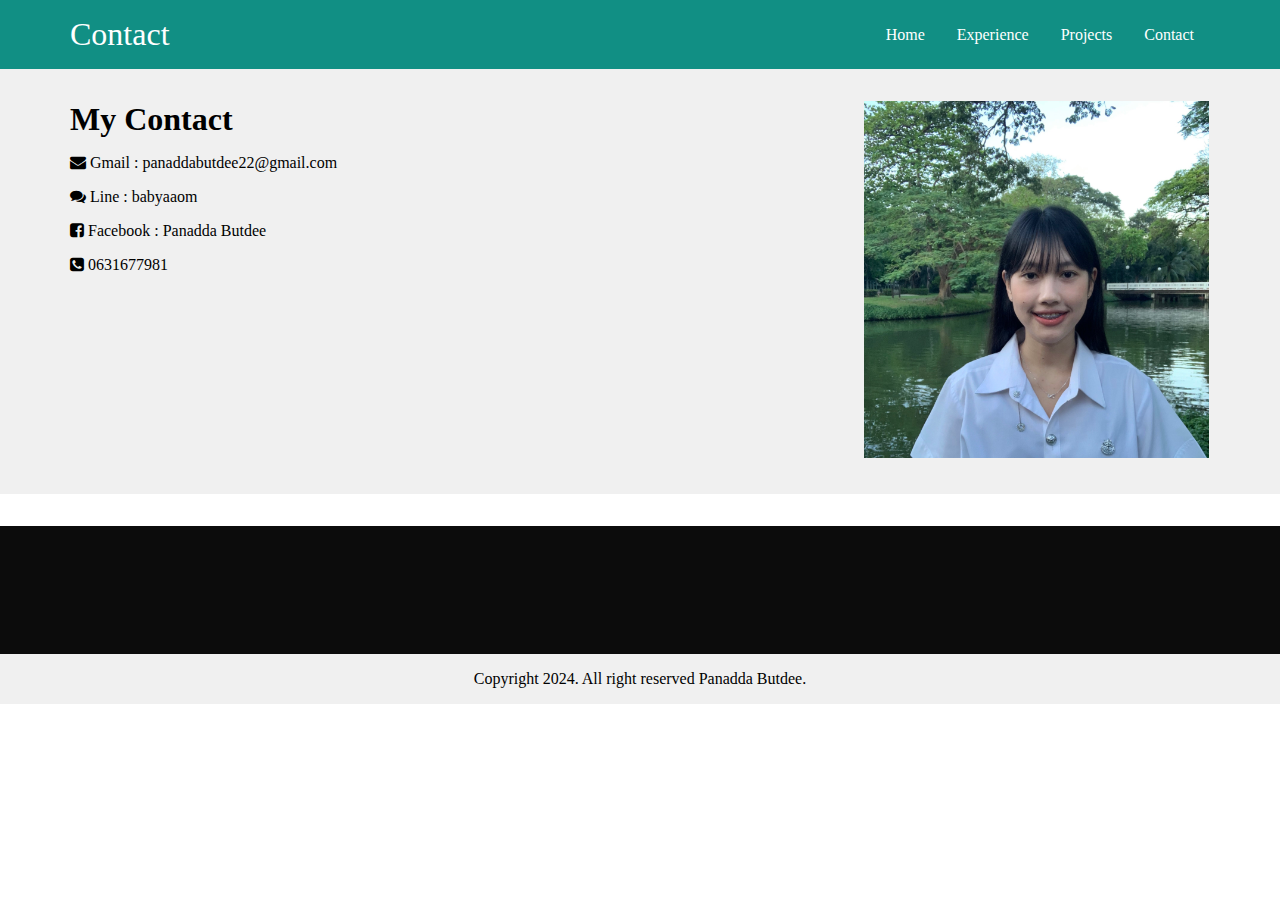
<file: contact.html>
<!DOCTYPE html>
<html lang="en">
    <head>
        <meta charset="UTF-8">
        <meta name="viewport" content="width=device-width, initial-scale=1.0">
        <title>Contact</title>
        
        <link rel="stylesheet" href="style.css">
        <link rel="stylesheet" href="https://cdnjs.cloudflare.com/ajax/libs/font-awesome/4.7.0/css/font-awesome.min.css">
        
    </head>
    <body>

        <nav>
          <div class="container">
            <div class="nav-con">
              <div class="logo">
                  <a href="#">Contact</a>
              </div>
              <ul class="menu">
                  <li><a href="index.html">Home</a></li>
                  <li><a href="experience.html">Experience</a></li>
                  <li><a href="project.html">Projects</a></li>
                  <li><a href="contact.html">Contact</a></li>
              </ul>
            </div>
          </div>
        </nav>

        <section class="Resume">
          <div class="container">
            <div class="Resume-con">
              <div class="Resume-info">
                  <h3>My Contact</h3>
                  <p><i class="fa fa-envelope" aria-hidden="true"></i>  Gmail : panaddabutdee22@gmail.com</p>
                  <p><i class="fa fa-comments" aria-hidden="true"></i>  Line : babyaaom</p>
                  <p><i class="fa fa-facebook-square" aria-hidden="true"></i>  Facebook : Panadda Butdee</p>
                  <p><i class="fa fa-phone-square" aria-hidden="true">  0631677981</i></p>
              </div>

              <div class="Resume-img">
                <a href="E:\Resume630910655\630910655.jpg">
                  <img src="630910655.jpg"> 
                </a>
              </div>
            </div>
          </div>
        </section>

        <div class="footer-top">
          <div class="container">
            <div class="footer-top-con">
              <div class="footer-top-item">
                <div class="footer-top-item-con">
              </div>
              </div>
            </div>
          </div>
        </div>

        <div class="footer-bottom">
          <p>Copyright 2024. All right reserved Panadda Butdee.</p>
        </div>

    </body>
</html>
</file>
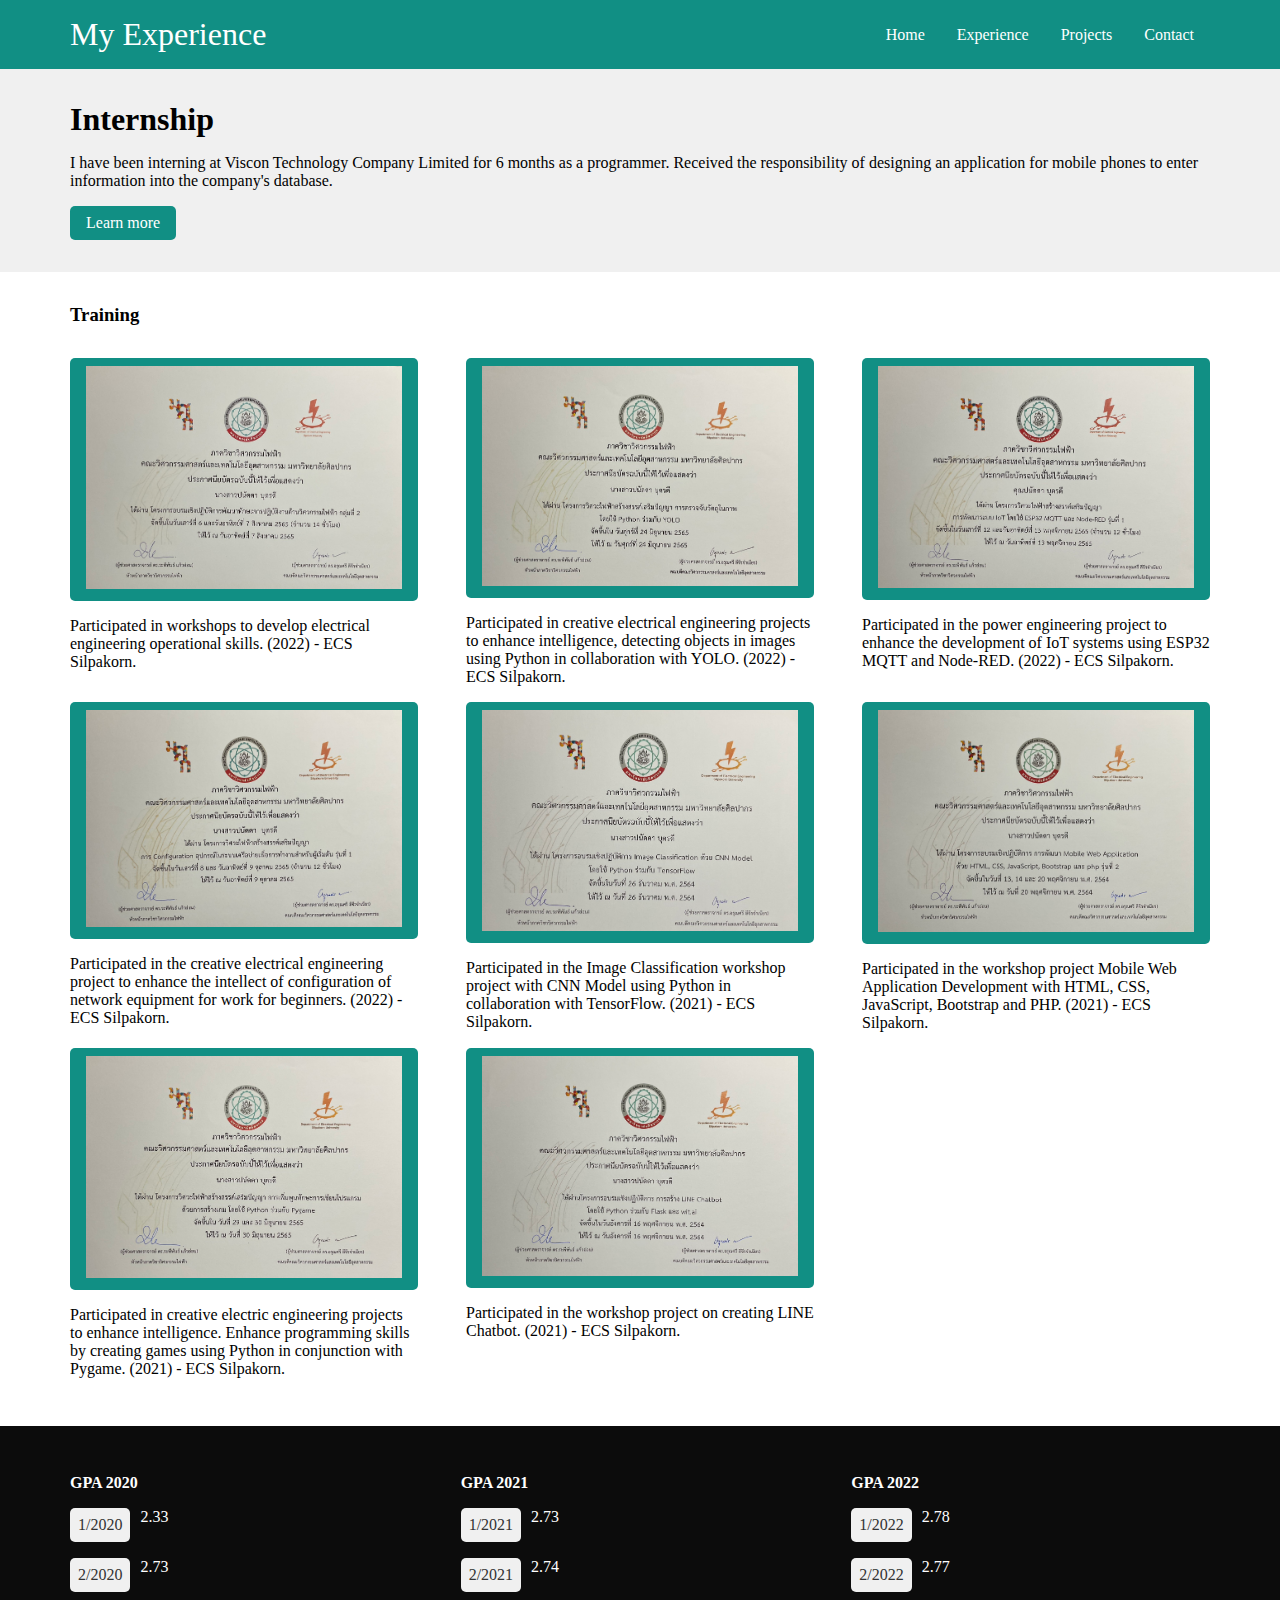
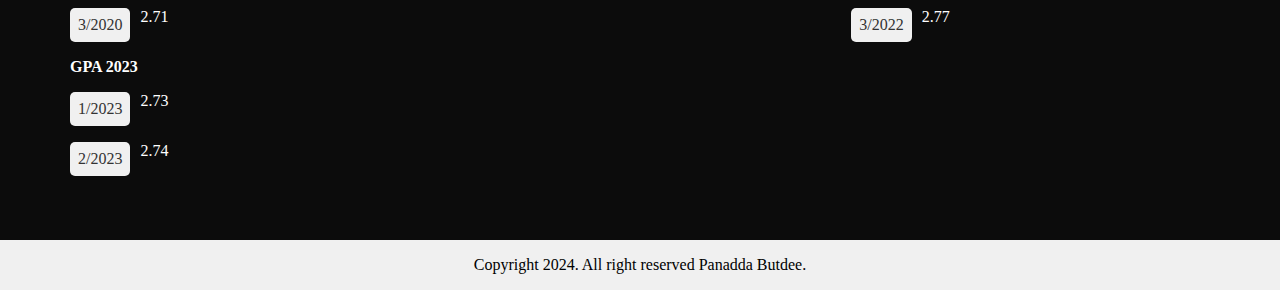
<file: experience.html>
<!DOCTYPE html>
<html lang="en">
    <head>
        <meta charset="UTF-8">
        <meta name="viewport" content="width=device-width, initial-scale=1.0">
        <title>Experience</title>
        
        <link rel="stylesheet" href="style.css">
        <link rel="stylesheet" href="https://cdnjs.cloudflare.com/ajax/libs/font-awesome/4.7.0/css/font-awesome.min.css">
        
    </head>
    <body>

        <nav>
          <div class="container">
            <div class="nav-con">
              <div class="logo">
                  <a href="#">My Experience</a>
              </div>
              <ul class="menu">
                  <li><a href="index.html">Home</a></li>
                  <li><a href="experience.html">Experience</a></li>
                  <li><a href="project.html">Projects</a></li>
                  <li><a href="contact.html">Contact</a></li>
              </ul>
            </div>
          </div>
        </nav>

        <section class="Resume">
          <div class="container">
            <div class="Resume-con">
              <div class="Resume-info">
                  <h3>Internship</h3>
                  <p>I have been interning at Viscon Technology Company Limited for 6 months as a programmer. Received the responsibility of designing an application for mobile phones to enter information into the company's database.</p>
                  <a href="internship.html" class="Resume-btn">Learn more</a>
              </div>
            </div>
          </div>
        </section>

        <section class="blog">
          <div class="container">

            <div class="blog-title">
              <h3>Training </h3>
            </div>

            <div class="blog-con">

              <div class="blog-item">
                <a href="E:\Resume630910655\K1.jpg">
                  <img src="K1.jpg"> 
                </a>
                <p>Participated in workshops to develop electrical engineering operational skills. (2022) - ECS Silpakorn. </p>
              </div>

              <div class="blog-item">
                <a href="E:\Resume630910655\K2.jpg">
                  <img src="K2.jpg"> 
                </a>
                <p>Participated in creative electrical engineering projects to 
                  enhance intelligence, detecting objects in images using 
                  Python in collaboration with YOLO. (2022) - ECS Silpakorn.</p>
                
              </div>

              <div class="blog-item">
                <a href="E:\Resume630910655\K3.jpg" >
                  <img src="K3.jpg"> 
                </a>
                <p> Participated in the power engineering project to enhance the 
                  development of IoT systems using ESP32 MQTT and Node-RED.
                   (2022) - ECS Silpakorn.
                  </p>
              </div>

              <div class="blog-item">
                <a href="E:\Resume630910655\K4.jpg">
                  <img src="K4.jpg"> 
                </a>
                <p>Participated in the creative electrical engineering project to
                  enhance the intellect of configuration of network equipment for
                  work for beginners. (2022) - ECS Silpakorn.</p>
                
              </div>

              <div class="blog-item">
                <a href="E:\Resume630910655\K5.jpg">
                  <img src="K5.jpg"> 
                </a>
                <p>Participated in the Image Classification workshop project with
                  CNN Model using Python in collaboration with TensorFlow.
                  (2021) - ECS Silpakorn.</p>
              </div>

              <div class="blog-item">
                <a href="E:\Resume630910655\K6.jpg">
                  <img src="K6.jpg"> 
                </a>
                <p> Participated in the workshop project Mobile Web Application 
                  Development with HTML, CSS, JavaScript, Bootstrap and PHP.
                   (2021) - ECS Silpakorn.</p>
                
              </div>

              <div class="blog-item">
                <a href="E:\Resume630910655\K7.jpg">
                  <img src="K7.jpg"> 
                </a>
                <p>Participated in creative electric engineering projects to
                  enhance intelligence. Enhance programming skills by creating
                  games using Python in conjunction with Pygame. 
                 (2021) - ECS Silpakorn.</p>
              </div>

              <div class="blog-item">
                <a href="E:\Resume630910655\K8.jpg">
                  <img src="K8.jpg"> 
                </a>
                <p>Participated in the workshop project on creating LINE Chatbot. 
                 (2021) - ECS Silpakorn.</p>
              </div>

            </div>

          </div>
        </section>

        <div class="footer-top">
          <div class="container">
            <div class="footer-top-con">
              <div class="footer-top-item">
                <h4>GPA 2020</h4>
                <div class="footer-top-item-con">
                  <div class="date">
                    1/2020<br>
                  </div>
                  <div class="info">
                    <span class="info-title">2.33</span>
                  </div>
                </div>

                <div class="footer-top-item-con">
                  <div class="date">
                    2/2020<br>
                  </div>
                  <div class="info">
                    <span class="info-title">2.73</span>
                  </div>
                </div>

                <div class="footer-top-item-con">
                  <div class="date">
                    3/2020<br>
                  </div>
                  <div class="info">
                    <span class="info-title">2.71</span>
                  </div>
                </div>
              </div>

              <div class="footer-top-item">
                <h4>GPA 2021</h4>
                <div class="footer-top-item-con">
                  <div class="date">
                    1/2021<br>
                  </div>
                  <div class="info">
                    <span class="info-title">2.73</span>
                  </div>
                </div>

                <div class="footer-top-item-con">
                  <div class="date">
                    2/2021<br>
                  </div>
                  <div class="info">
                    <span class="info-title">2.74</span>
                  </div>
                </div>
              </div>

              <div class="footer-top-item">
                <h4>GPA 2022</h4>
                <div class="footer-top-item-con">
                  <div class="date">
                    1/2022<br>
                  </div>
                  <div class="info">
                    <span class="info-title">2.78</span>
                  </div>
                </div>

                <div class="footer-top-item-con">
                  <div class="date">
                    2/2022<br>
                  </div>
                  <div class="info">
                    <span class="info-title">2.77</span>
                  </div>
                </div>

                <div class="footer-top-item-con">
                  <div class="date">
                    3/2022<br>
                  </div>
                  <div class="info">
                    <span class="info-title">2.77</span>
                  </div>
                </div>
              </div>

              </div>

          
              <div class="footer-top-item">
                <h4>GPA 2023</h4>
                <div class="footer-top-item-con">
                  <div class="date">
                    1/2023<br>
                  </div>
                  <div class="info">
                    <span class="info-title">2.73</span>
                  </div>
                </div>

                <div class="footer-top-item-con">
                  <div class="date">
                    2/2023<br>
                  </div>
                  <div class="info">
                    <span class="info-title">2.74</span>
                  </div>
                </div>
              </div>

            </div>
          </div>
        </div>

        <div class="footer-bottom">
          <p>Copyright 2024. All right reserved Panadda Butdee.</p>
        </div>

    </body>
</html>
</file>
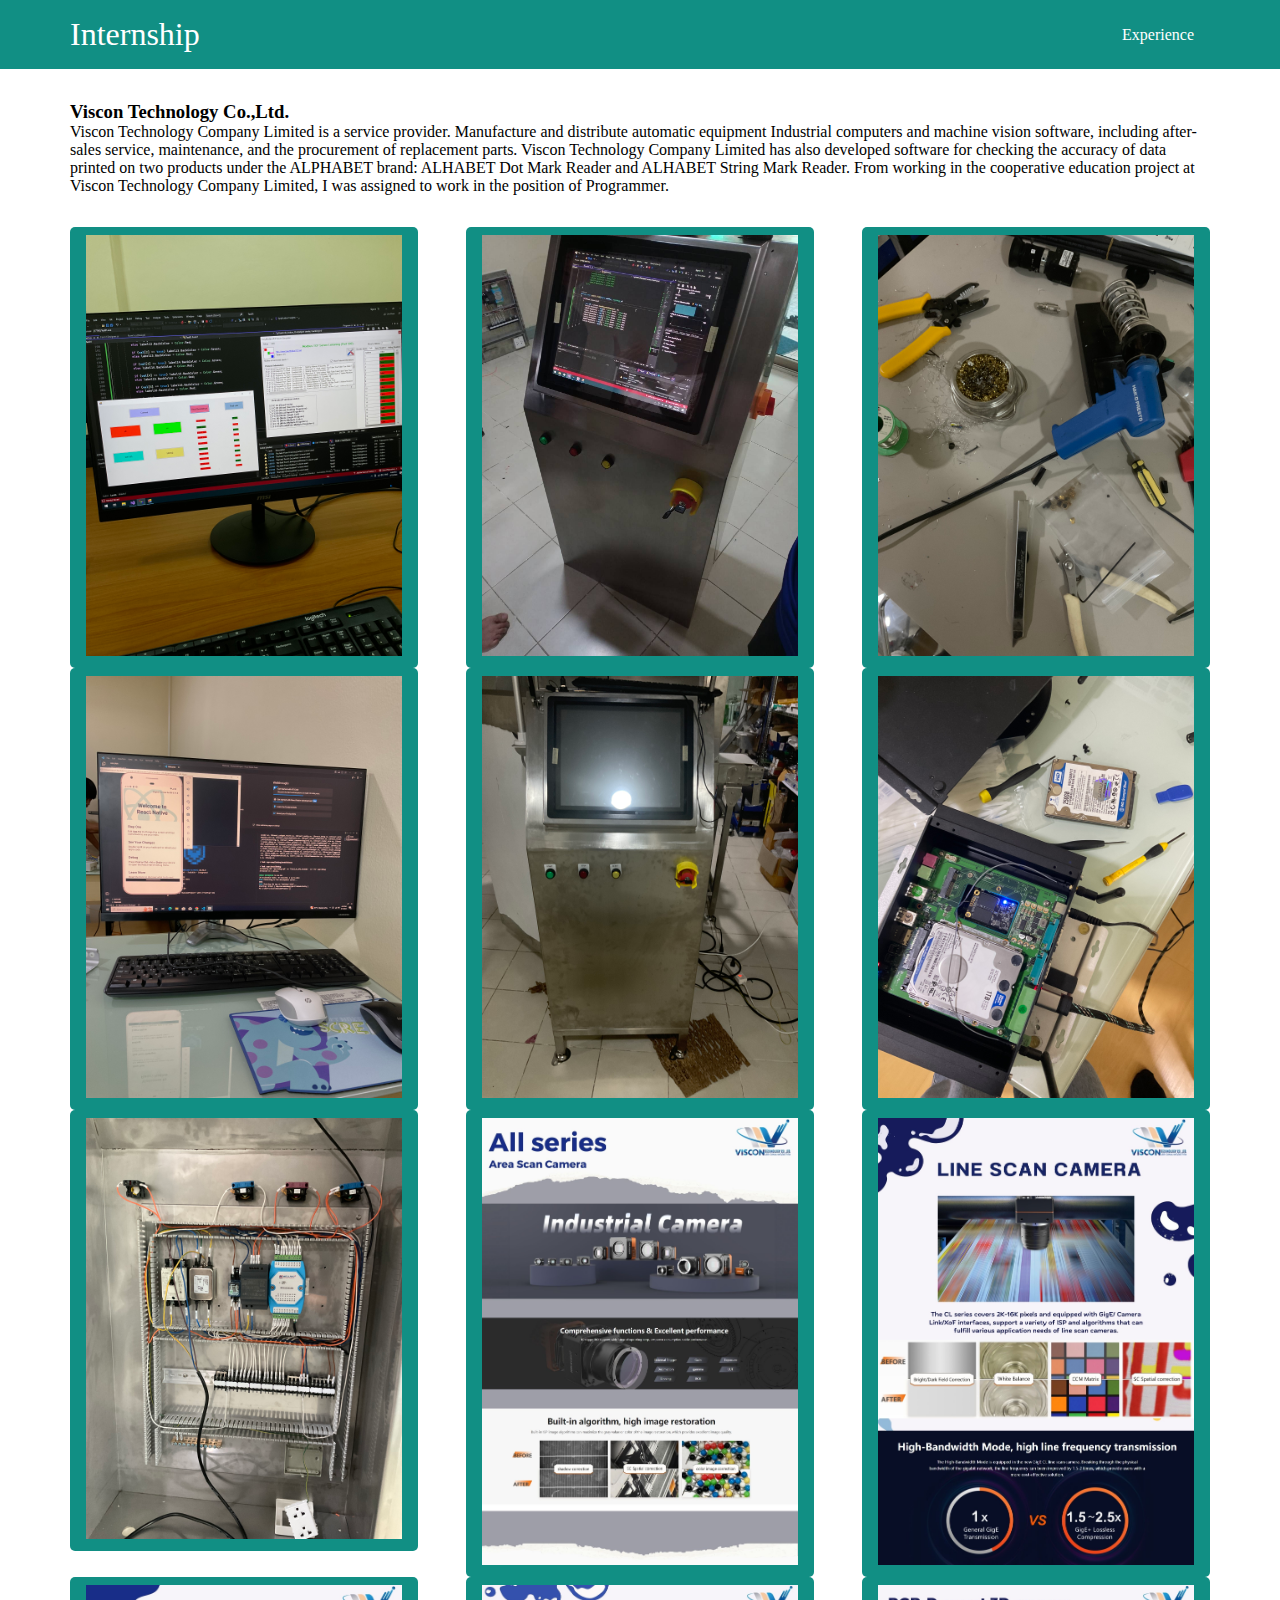
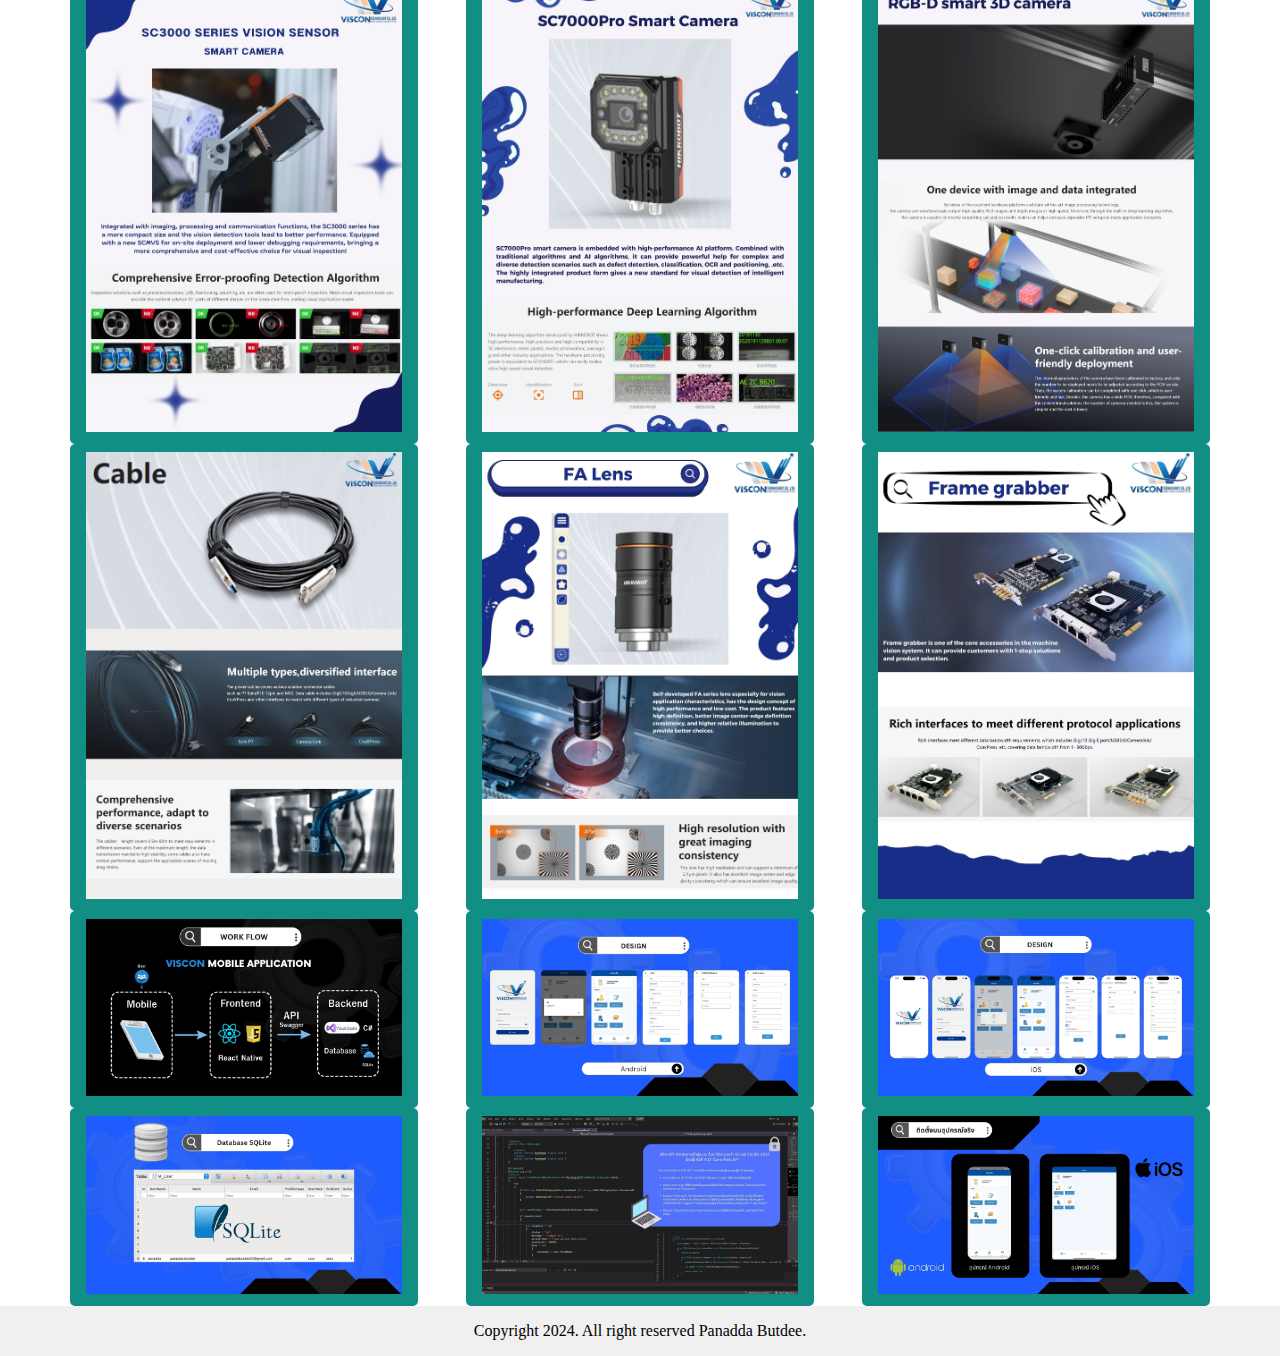
<file: internship.html>
<!DOCTYPE html>
<html lang="en">
    <head>
        <meta charset="UTF-8">
        <meta name="viewport" content="width=device-width, initial-scale=1.0">
        <title>Internship</title>
        
        <link rel="stylesheet" href="style.css">
        <link rel="stylesheet" href="https://cdnjs.cloudflare.com/ajax/libs/font-awesome/4.7.0/css/font-awesome.min.css">
        
    </head>
    <body>

        <nav>
          <div class="container">
            <div class="nav-con">
              <div class="logo">
                  <a href="#">Internship</a>
              </div>
              <ul class="menu">
                  <li><a href="experience.html">Experience</a></li>
              </ul>
            </div>
          </div>
        </nav>

        <section class="blog">
          <div class="container">

            <div class="blog-title">
              <h3>Viscon Technology Co.,Ltd.</h3>
              <p>Viscon Technology Company Limited is a service provider. Manufacture and distribute automatic equipment Industrial computers and machine vision software, including after-sales service, maintenance, and the procurement of replacement parts.
                Viscon Technology Company Limited has also developed software for checking the accuracy of data printed on two products under the ALPHABET brand: ALHABET Dot Mark Reader and ALHABET String Mark Reader. From working in the cooperative education project at Viscon Technology Company Limited, I was assigned to work in the position of Programmer.
                </p>
            </div>

            <div class="blog-con">

              <div class="blog-item">
                <a href="E:\Resume630910655\Intearn1.jpg">
                  <img src="Intearn1.jpg"> 
                </a>
              </div>

              <div class="blog-item">
                <a href="E:\Resume630910655\Intearn2.jpg">
                  <img src="Intearn2.jpg"> 
                </a>
              </div>

              <div class="blog-item">
                <a href="E:\Resume630910655\Intearn3.jpg">
                  <img src="Intearn3.jpg"> 
                </a>
              </div>

              <div class="blog-item">
                <a href="E:\Resume630910655\Intearn13.jpg">
                  <img src="Intearn13.jpg"> 
                </a>
              </div>

              <div class="blog-item">
                <a href="E:\Resume630910655\Intearn14.jpg">
                  <img src="Intearn14.jpg"> 
                </a>
              </div>

              <div class="blog-item">
                <a href="E:\Resume630910655\Intearn15.jpg">
                  <img src="Intearn15.jpg"> 
                </a>
              </div>

              <div class="blog-item">
                <a href="E:\Resume630910655\Intearn16.jpg">
                  <img src="Intearn16.jpg"> 
                </a>
              </div>

              <div class="blog-item">
                <a href="E:\Resume630910655\Intearn5.jpg">
                  <img src="Intearn5.jpg"> 
                </a>
              </div>

              <div class="blog-item">
                <a href="E:\Resume630910655\Intearn6.jpg">
                  <img src="Intearn6.jpg"> 
                </a>
              </div>

              <div class="blog-item">
                <a href="E:\Resume630910655\Intearn7.jpg">
                  <img src="Intearn7.jpg"> 
                </a>
              </div>

              <div class="blog-item">
                <a href="E:\Resume630910655\Intearn8.jpg">
                  <img src="Intearn8.jpg"> 
                </a>
              </div>

              <div class="blog-item">
                <a href="E:\Resume630910655\Intearn9.jpg">
                  <img src="Intearn9.jpg"> 
                </a>
              </div>

              <div class="blog-item">
                <a href="E:\Resume630910655\Intearn10.jpg">
                  <img src="Intearn10.jpg"> 
                </a>
              </div>

              <div class="blog-item">
                <a href="E:\Resume630910655\Intearn11.jpg">
                  <img src="Intearn11.jpg"> 
                </a>
              </div>

              <div class="blog-item">
                <a href="E:\Resume630910655\Intearn12.jpg">
                  <img src="Intearn12.jpg"> 
                </a>

              </div>

              <div class="blog-item">
                <a href="E:\Resume630910655\P3-3.jpg">
                  <img src="P3-3.jpg"> 
                </a>
              </div>

              <div class="blog-item">
                <a href="E:\Resume630910655\P3-6.jpg">
                  <img src="P3-6.jpg"> 
                </a>
              </div>

              <div class="blog-item">
                <a href="E:\Resume630910655\P3-7.jpg">
                  <img src="P3-7.jpg"> 
                </a>
              </div>

              <div class="blog-item">
                <a href="E:\Resume630910655\P3-9.jpg">
                  <img src="P3-9.jpg"> 
                </a>
              </div>

              <div class="blog-item">
                <a href="E:\Resume630910655\P3-10.jpg">
                  <img src="P3-10.jpg"> 
                </a>
              </div>

              <div class="blog-item">
                <a href="E:\Resume630910655\P3-15.jpg">
                  <img src="P3-15.jpg"> 
                </a>
              </div>

            </div>

          </div>
        </section>

        <div class="footer-bottom">
          <p>Copyright 2024. All right reserved Panadda Butdee.</p>
        </div>

    </body>
</html>
</file>
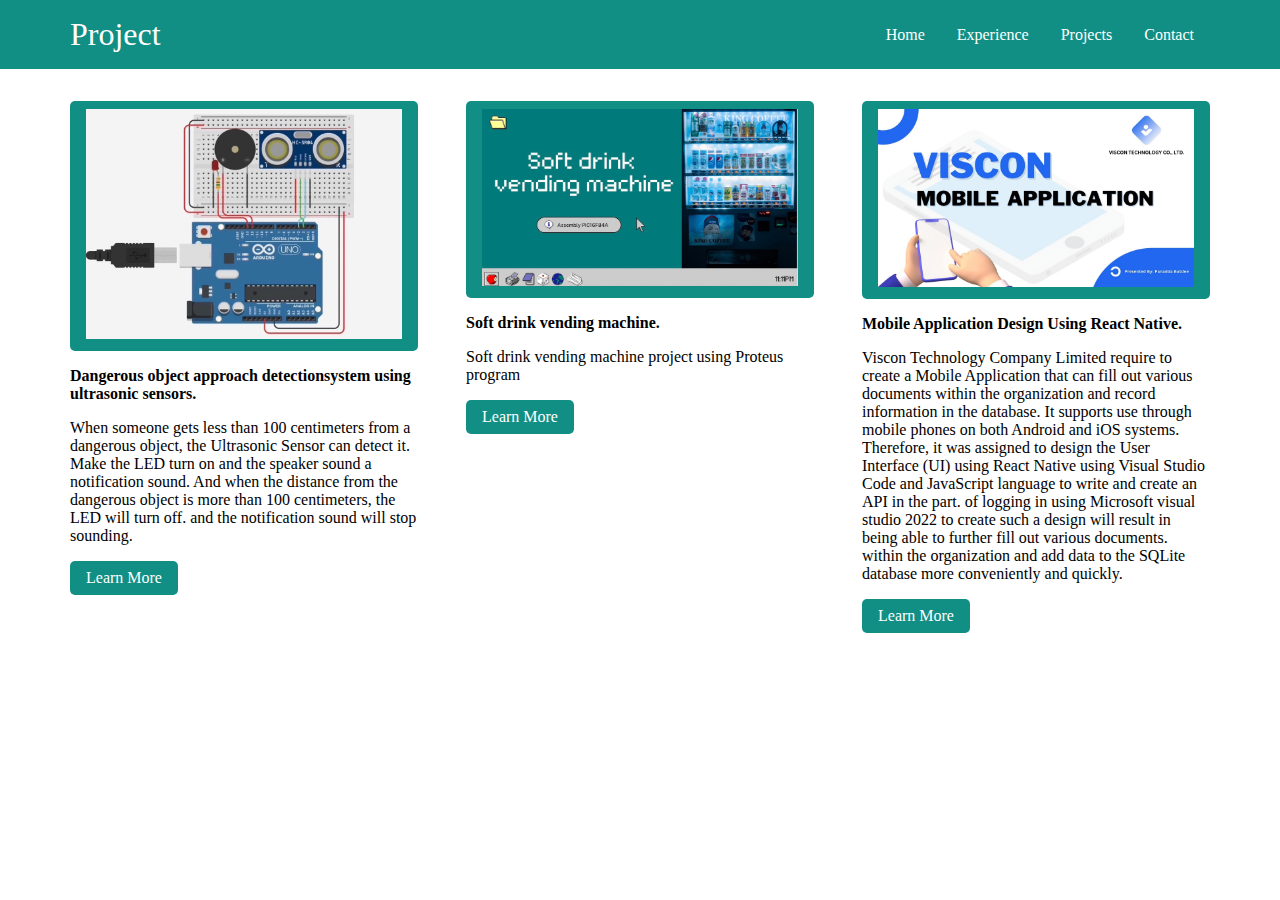
<file: project.html>
<!DOCTYPE html>
<html lang="en">
    <head>
        <meta charset="UTF-8">
        <meta name="viewport" content="width=device-width, initial-scale=1.0">
        <title>Project</title>
        
        <link rel="stylesheet" href="style.css">
        <link rel="stylesheet" href="https://cdnjs.cloudflare.com/ajax/libs/font-awesome/4.7.0/css/font-awesome.min.css">
        
    </head>
    <body>

        <nav>
          <div class="container">
            <div class="nav-con">
              <div class="logo">
                  <a href="#">Project</a>
              </div>
              <ul class="menu">
                  <li><a href="index.html">Home</a></li>
                  <li><a href="experience.html">Experience</a></li>
                  <li><a href="project.html">Projects</a></li>
                  <li><a href="contact.html">Contact</a></li>
              </ul>
            </div>
          </div>
        </nav>

        <section class="blog">
          <div class="container">

            <div class="blog-title">
              <h3></h3>
            </div>

            <div class="blog-con">

              <div class="blog-item">
                <a href="E:\Resume630910655\P1-1.jpg">
                  <img src="P1-1.jpg"> 
                </a>
                <h4>Dangerous object approach detectionsystem using ultrasonic sensors.</h4>
                <p>When someone gets less than 100 centimeters from a dangerous object, the Ultrasonic Sensor can detect it.
                  Make the LED turn on and the speaker sound a notification sound.
                  And when the distance from the dangerous object is more than 100 centimeters, the LED will turn off.
                  and the notification sound will stop sounding.
                </p>
                <a href="Project1.html" class="blog-btn">Learn More</a>
              </div>

              <div class="blog-item">
                <a href="E:\Resume630910655\P2-1.jpg">
                  <img src="P2-1.jpg"> 
                </a>
                <h4>Soft drink vending machine.</h4>
                <p>Soft drink vending machine project using Proteus program</p>
                <a href="project2.html" class="blog-btn">Learn More</a>
              </div>

              <div class="blog-item">
                <a href="E:\Resume630910655\P3-1.jpg">
                  <img src="P3-1.jpg"> 
                </a>
                <h4>Mobile Application Design Using React Native.</h4>
                <p>Viscon Technology Company Limited require to create a Mobile Application that can fill out various documents within the organization and record information in the database. It supports use through mobile phones on both Android and iOS systems. Therefore, it was assigned to design the User Interface (UI) using React Native using Visual Studio Code and JavaScript language to write and create an API in the part. of logging in using Microsoft visual studio 2022 to create such a design will result in being able to further fill out various documents. within the organization and add data to the SQLite database more conveniently and quickly.</p>
                <a href="project3.html" class="blog-btn">Learn More</a>
              </div>

            </div>

          </div>
        </section>

    </body>
</html>
</file>
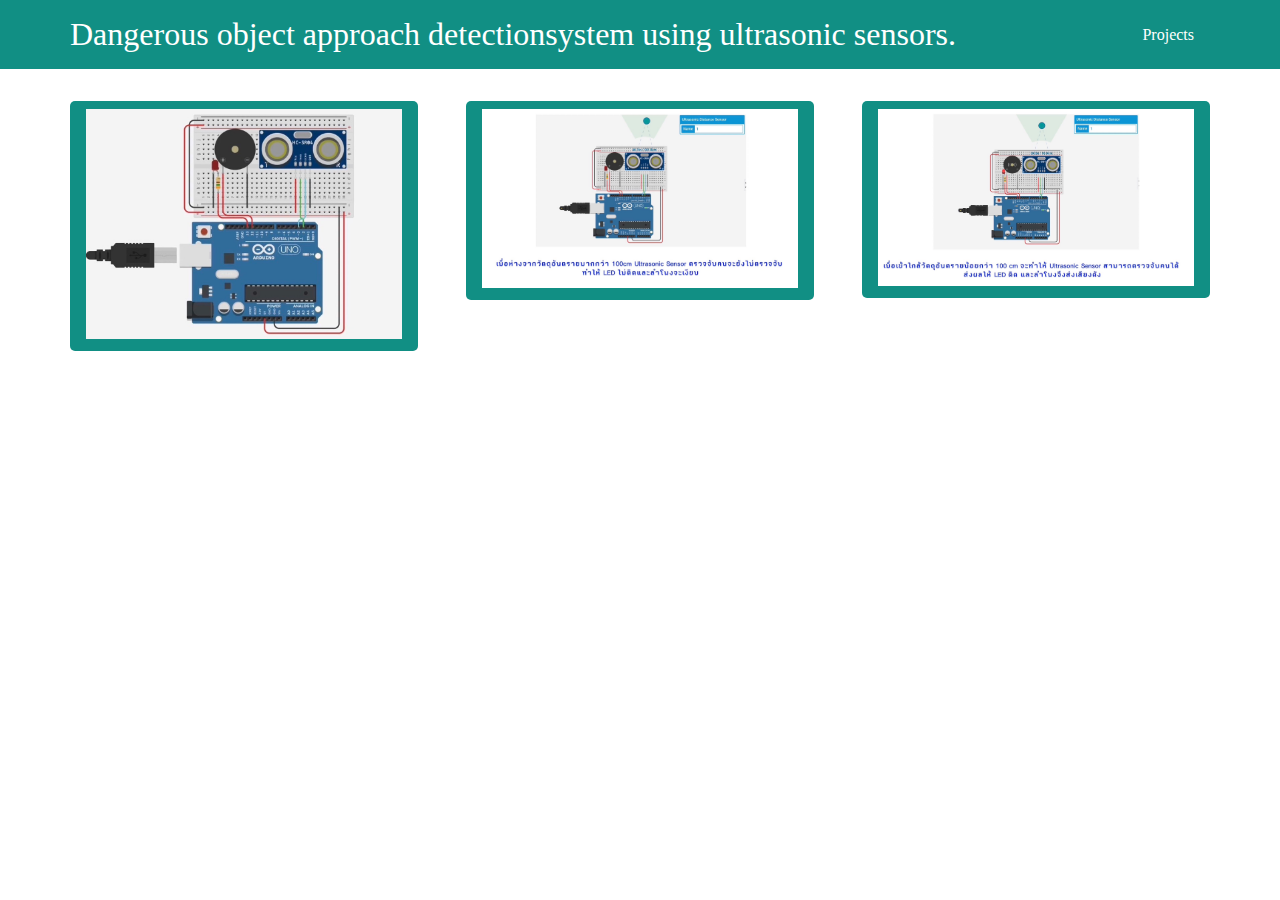
<file: Project1.html>
<!DOCTYPE html>
<html lang="en">
    <head>
        <meta charset="UTF-8">
        <meta name="viewport" content="width=device-width, initial-scale=1.0">
        <title><!DOCTYPE html>
<html lang="en">
    <head>
        <meta charset="UTF-8">
        <meta name="viewport" content="width=device-width, initial-scale=1.0">
        <title>project1</title>
        
        <link rel="stylesheet" href="style.css">
        <link rel="stylesheet" href="https://cdnjs.cloudflare.com/ajax/libs/font-awesome/4.7.0/css/font-awesome.min.css">
        
    </head>
    <body>

        <nav>
          <div class="container">
            <div class="nav-con">
              <div class="logo">
                  <a href="#">Dangerous object approach detectionsystem using ultrasonic sensors.</a>
              </div>
              <ul class="menu">
                  <li><a href="project.html">Projects</a></li>
              </ul>
            </div>
          </div>
        </nav>

        <section class="blog">
          <div class="container">

            <div class="blog-title">
              <h3></h3>
            </div>

            <div class="blog-con">

              <div class="blog-item">
                <a href="E:\Resume630910655\P1-1.jpg">
                  <img src="P1-1.jpg"> 
                </a>
              </div>

              <div class="blog-item">
                <a href="E:\Resume630910655\P1-2.jpg">
                  <img src="P1-2.jpg"> 
                </a>
              </div>

              <div class="blog-item">
                <a href="E:\Resume630910655\P1-3.jpg">
                  <img src="P1-3.jpg"> 
                </a>
              </div>

            </div>

          </div>
        </section>

    </body>
</html>
</file>
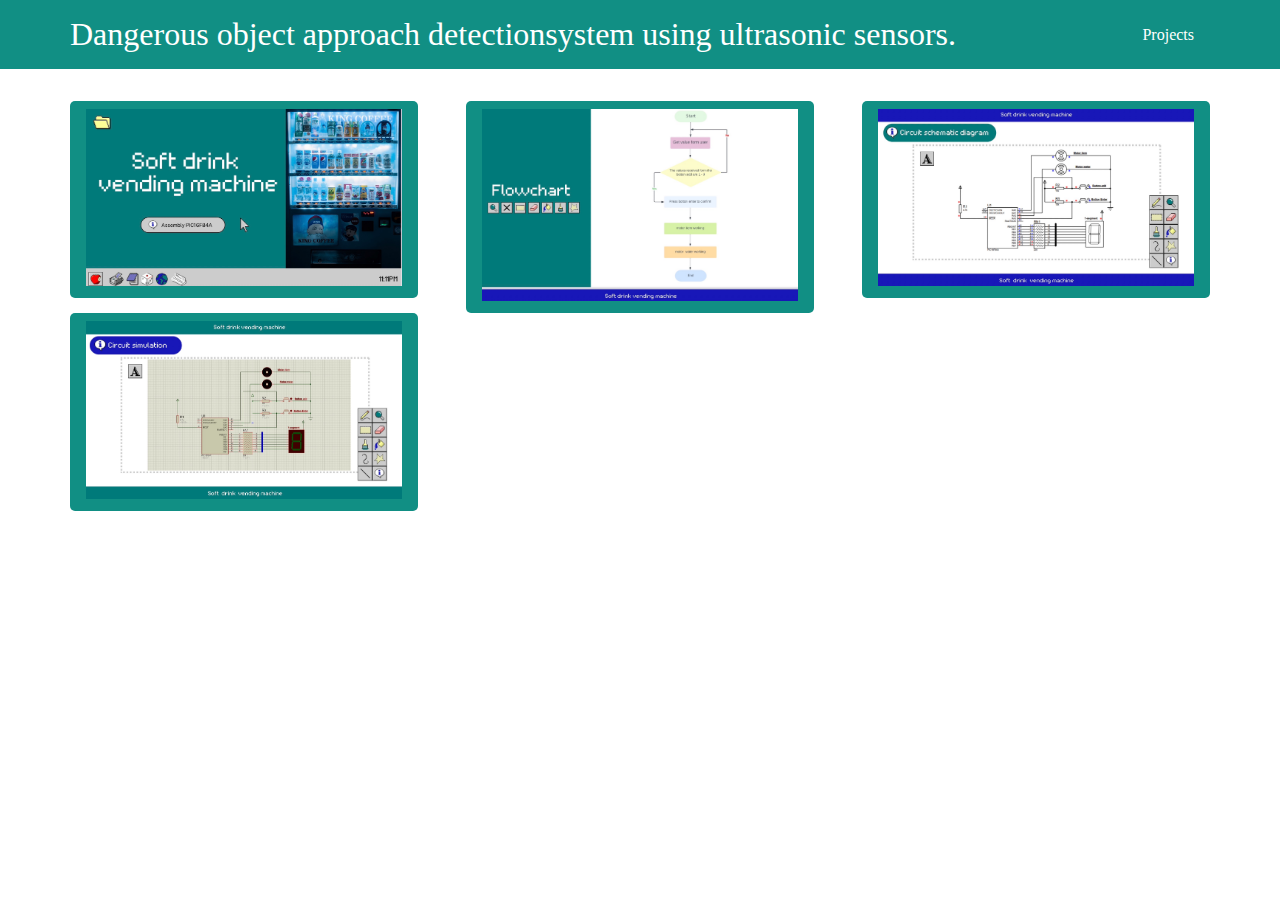
<file: project2.html>
<!DOCTYPE html>
<html lang="en">
    <head>
        <meta charset="UTF-8">
        <meta name="viewport" content="width=device-width, initial-scale=1.0">
        <title>project2</title>
        
        <link rel="stylesheet" href="style.css">
        <link rel="stylesheet" href="https://cdnjs.cloudflare.com/ajax/libs/font-awesome/4.7.0/css/font-awesome.min.css">
        
    </head>
    <body>

        <nav>
          <div class="container">
            <div class="nav-con">
              <div class="logo">
                  <a href="#">Dangerous object approach detectionsystem using ultrasonic sensors.</a>
              </div>
              <ul class="menu">
                  <li><a href="project.html">Projects</a></li>
              </ul>
            </div>
          </div>
        </nav>

        <section class="blog">
          <div class="container">

            <div class="blog-title">
              <h3></h3>
            </div>

            <div class="blog-con">

              <div class="blog-item">
                <a href="E:\Resume630910655\P2-1.jpg">
                  <img src="P2-1.jpg"> 
                </a>
              </div>

              <div class="blog-item">
                <a href="E:\Resume630910655\P2-2.jpg">
                  <img src="P2-2.jpg"> 
                </a>
              </div>

              <div class="blog-item">
                <a href="E:\Resume630910655\P2-3.jpg">
                  <img src="P2-3.jpg"> 
                </a>
              </div>

              <div class="blog-item">
                <a href="E:\Resume630910655\P2-4.jpg">
                  <img src="P2-4.jpg"> 
                </a>
              </div>

            </div>

          </div>
        </section>

    </body>
</html>
</file>
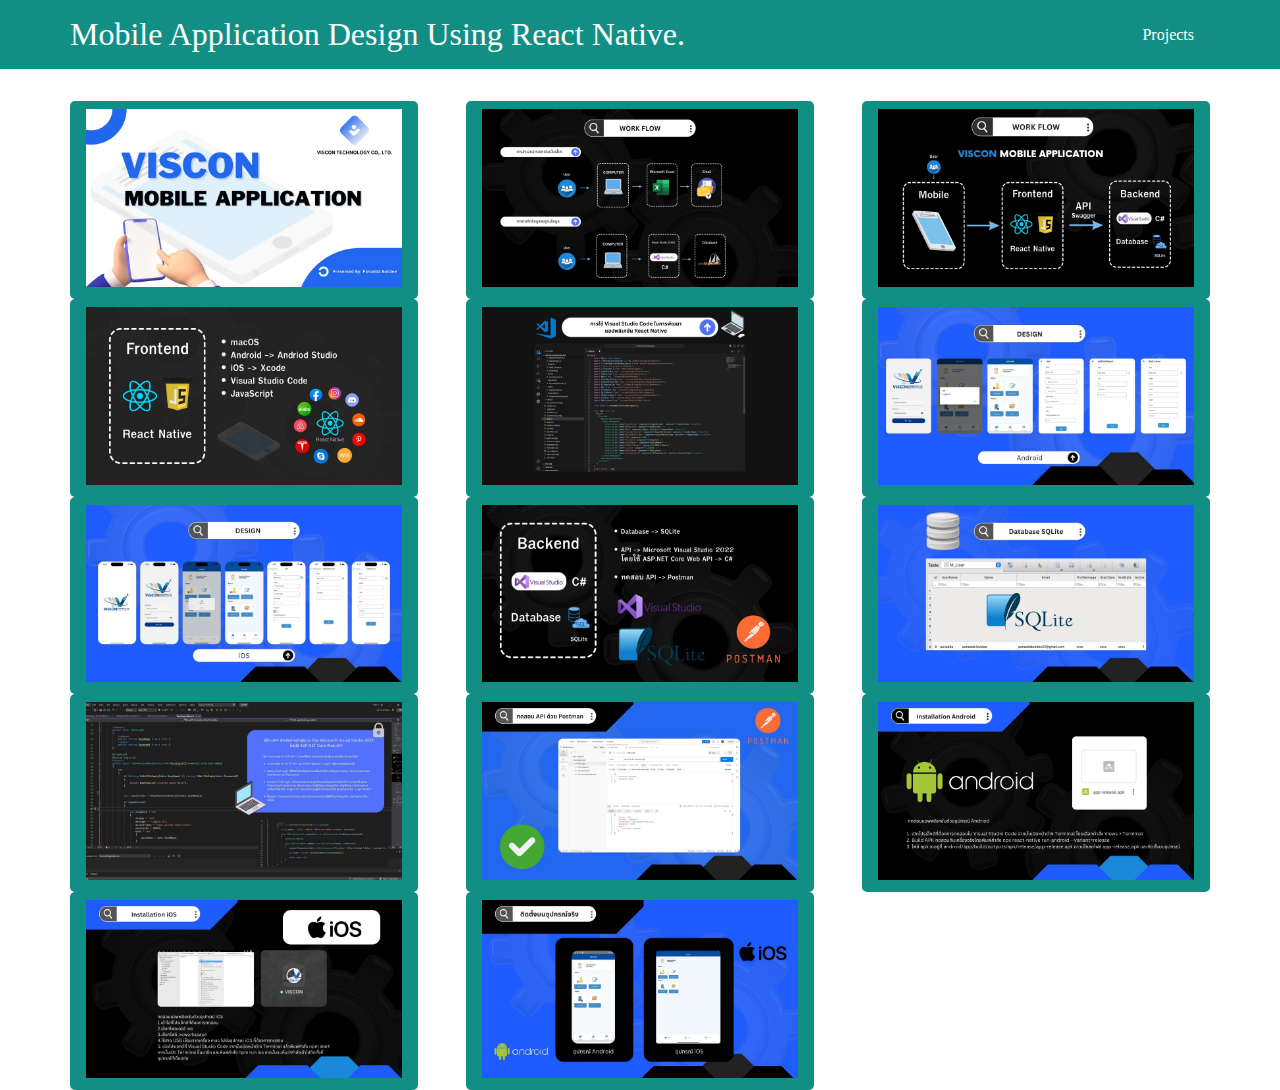
<file: project3.html>
<!DOCTYPE html>
<html lang="en">
    <head>
        <meta charset="UTF-8">
        <meta name="viewport" content="width=device-width, initial-scale=1.0">
        <title>project3</title>
        
        <link rel="stylesheet" href="style.css">
        <link rel="stylesheet" href="https://cdnjs.cloudflare.com/ajax/libs/font-awesome/4.7.0/css/font-awesome.min.css">
        
    </head>
    <body>

        <nav>
          <div class="container">
            <div class="nav-con">
              <div class="logo">
                  <a href="#">Mobile Application Design Using React Native.</a>
              </div>
              <ul class="menu">
                  <li><a href="project.html">Projects</a></li>
              </ul>
            </div>
          </div>
        </nav>

        <section class="blog">
          <div class="container">

            <div class="blog-title">
              <h3></h3>
            </div>

            <div class="blog-con">

              <div class="blog-item">
                <a href="E:\Resume630910655\P3-1.jpg">
                  <img src="P3-1.jpg"> 
                </a>
              </div>

              <div class="blog-item">
                <a href="E:\Resume630910655\P3-2.jpg">
                  <img src="P3-2.jpg"> 
                </a>
              </div>

              <div class="blog-item">
                <a href="E:\Resume630910655\P3-3.jpg">
                  <img src="P3-3.jpg"> 
                </a>
              </div>

              <div class="blog-item">
                <a href="E:\Resume630910655\P3-4.jpg">
                  <img src="P3-4.jpg"> 
                </a>
              </div>

              <div class="blog-item">
                <a href="E:\Resume630910655\P3-5.jpg">
                  <img src="P3-5.jpg"> 
                </a>
              </div>

              <div class="blog-item">
                <a href="E:\Resume630910655\P3-6.jpg">
                  <img src="P3-6.jpg"> 
                </a>
              </div>

              <div class="blog-item">
                <a href="E:\Resume630910655\P3-7.jpg">
                  <img src="P3-7.jpg"> 
                </a>
              </div>

              <div class="blog-item">
                <a href="E:\Resume630910655\P3-8.jpg">
                  <img src="P3-8.jpg"> 
                </a>
              </div>

              <div class="blog-item">
                <a href="E:\Resume630910655\P3-9.jpg">
                  <img src="P3-9.jpg"> 
                </a>
              </div>

              <div class="blog-item">
                <a href="E:\Resume630910655\P3-10.jpg">
                  <img src="P3-10.jpg"> 
                </a>
              </div>

              <div class="blog-item">
                <a href="E:\Resume630910655\P3-11.jpg">
                  <img src="P3-11.jpg"> 
                </a>
              </div>

              <div class="blog-item">
                <a href="E:\Resume630910655\P3-13.jpg">
                  <img src="P3-13.jpg"> 
                </a>
              </div>

              <div class="blog-item">
                <a href="E:\Resume630910655\P3-14.jpg">
                  <img src="P3-14.jpg"> 
                </a>
              </div>

              <div class="blog-item">
                <a href="E:\Resume630910655\P3-15.jpg">
                  <img src="P3-15.jpg"> 
                </a>
              </div>

            </div>

          </div>
        </section>

    </body>
</html>
</file>
<file: style.css>
*{
    margin: 0;
    padding: 0;
    box-sizing: border-box;
}

.container {
    max-width: 1140px;
    margin: 0 auto;
}

nav {
    padding: 1rem;
    background-color: #118f84;
}

.nav-con {
    display: flex;
    justify-content: space-between;
}

.logo a {
    font-size: 2rem;
    color: #fff;
    text-decoration: none;
}

.menu {
    display: flex;
    list-style: none;
    align-items: center;
}

.menu li {
    margin: 0 1rem;
}

.menu li a {
    color: #fff;
    text-decoration: none;
}

.Resume {
    background-color: #f0f0f0;
}

.Resume-con {
    display: flex;
}

.Resume-info {
    width: 100%;
    padding: 2rem 0;
}

.Resume-info h3 {
    font-size: 2rem;
}

.Resume-info p {
    margin: 1rem 0;
}

.Resume-info .Resume-btn {
    display: inline-block;
    background-color: #118f84;
    color: #fff;
    padding: .5rem 1rem;
    border-radius: 5px;
    text-decoration: none;
}

.Resume-img img {
    width: 53%;
    padding: 2rem ;
    margin-left: 51%
    
}

.blog-con {
    display: grid;
    grid-template-columns: 1fr 1fr 1fr;
    column-gap: 3rem  ;
}

.blog-title {
    margin: 2rem 0;
}

.blog-item img {
    width: 100%;
    height: 65%;
}


.blog-item h4 {
    margin: 1rem 0;
}

.blog-item p {
    margin: 1rem 0;
}

.blog-item a {
    display: inline-block;
    color: #fff;
    background-color: #118f84;
    padding: 0.5rem 1rem;
    text-decoration: none;
    border-radius: 5px;
}

.footer-top {
    margin-top: 2rem;
    padding: 3rem;
    background-color: #0c0c0c;
    color: #fff;
}

.footer-top-con {
    display: grid;
    grid-template-columns: 1fr 1fr 1fr;
    column-gap: 2rem;
}

.footer-top-item-con {
    display: flex;
    margin: 1rem 0
}

.footer-top-item-con .date {
    background-color: #f0f0f0;
    color: #333;
    padding: 0.5rem;
    border-radius: 5px;
    text-align: center;
    margin-right: 10px;
}

.footer-top-item:nth-child(2) h4 {
    margin-bottom: 0.5rem;
}

.footer-top-item:nth-child(3) h4 {
    margin-bottom: 1rem;
}

.footer-bottom {
    background-color: #f0f0f0;
    padding: 1rem;
    text-align: center;
}
</file>
